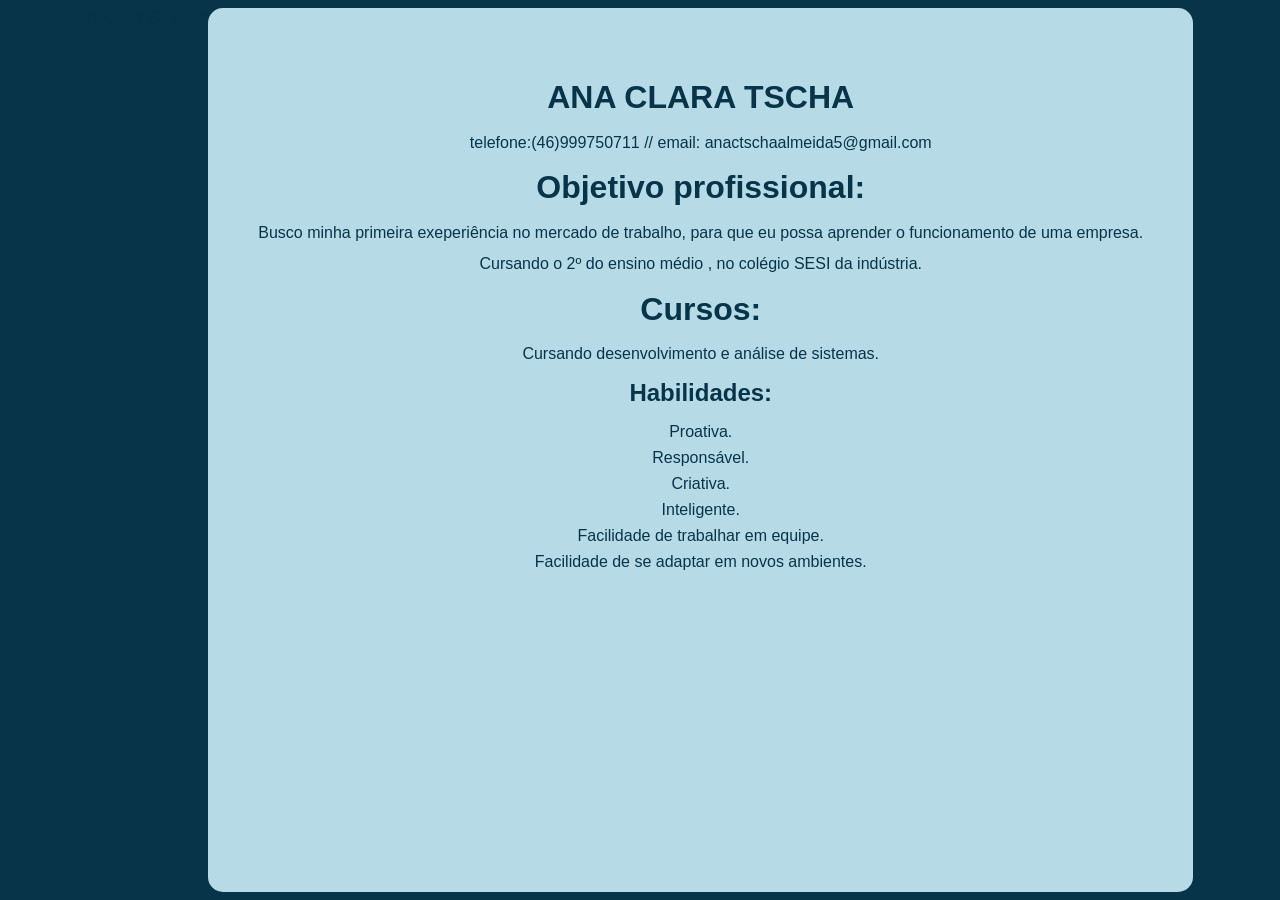
<file: HTML CSS - Curriculo/Curriculo.html>
!DOCTYPE html>
<html lang="en">
<head>
    <meta charset="UTF-8">
    <meta name="viewport" content="width=device-width, initial-scale=1.0">
    <title>Document</title>
    <link rel="stylesheet" href="style.css">
</head>
<body>
    <div class="container">
    <div class="Titulo">
    <h1>ANA CLARA TSCHA</h1>
    <p>telefone:(46)999750711 // email: anactschaalmeida5@gmail.com</p>
    </div>
    <div class="objetivo">
        <h1>Objetivo profissional:</h1>
        <p>Busco minha primeira exeperiência no mercado de trabalho, para que eu possa aprender o funcionamento de uma empresa.</p>
    </div>
    <div class="formacao">
        <h1></h1>
        <p>Cursando o 2º do ensino médio , no colégio SESI da indústria.</p>
        <p></p>
    </div>
    <div class="cursos">
        <h1>Cursos: </h1>
        <p>Cursando desenvolvimento e análise de sistemas.</p>
    </div>
    <div class="hailidades">
        <h2>Habilidades:</h1>
        
            <p>Proativa.</p>
            <p>Responsável.</p>
            <p>Criativa.</p>
            <p>Inteligente.</p>
            <p>Facilidade de trabalhar em equipe.</p>
            <p>Facilidade de se adaptar em novos ambientes.</p>
        
    </div>
</div>
</div>
</body>
</html>
</file>
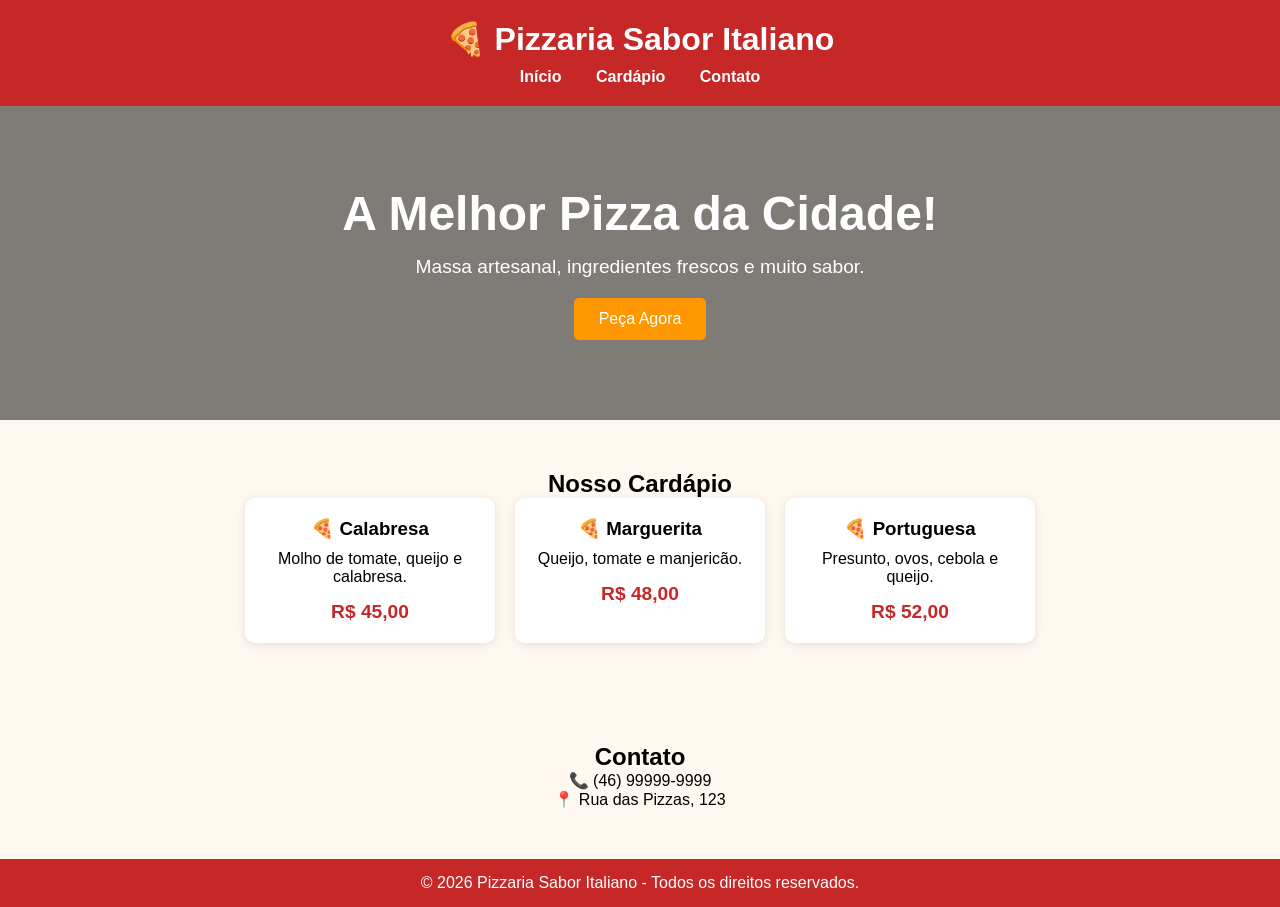
<file: HTML CSS - Pizza/Pizza.html>
<!DOCTYPE html>
<html lang="pt-BR">
<head>
    <meta charset="UTF-8">
    <meta name="viewport" content="width=device-width, initial-scale=1.0">
    <title>Pizzaria Sabor Italiano</title>
    <link rel="stylesheet" href="style.css">
</head>
<body>

    <header>
        <h1>🍕 Pizzaria Sabor Italiano</h1>
        <nav>
            <a href="#inicio">Início</a>
            <a href="#cardapio">Cardápio</a>
            <a href="#contato">Contato</a>
        </nav>
    </header>

    <section class="banner" id="inicio">
        <h2>A Melhor Pizza da Cidade!</h2>
        <p>Massa artesanal, ingredientes frescos e muito sabor.</p>
        <button>Peça Agora</button>
    </section>

    <section id="cardapio">
        <h2>Nosso Cardápio</h2>

        <div class="pizzas">
            <div class="pizza">
                <h3>🍕 Calabresa</h3>
                <p>Molho de tomate, queijo e calabresa.</p>
                <span>R$ 45,00</span>
            </div>

            <div class="pizza">
                <h3>🍕 Marguerita</h3>
                <p>Queijo, tomate e manjericão.</p>
                <span>R$ 48,00</span>
            </div>

            <div class="pizza">
                <h3>🍕 Portuguesa</h3>
                <p>Presunto, ovos, cebola e queijo.</p>
                <span>R$ 52,00</span>
            </div>
        </div>
    </section>

    <section id="contato">
        <h2>Contato</h2>
        <p>📞 (46) 99999-9999</p>
        <p>📍 Rua das Pizzas, 123</p>
    </section>

    <footer>
        <p>&copy; 2026 Pizzaria Sabor Italiano - Todos os direitos reservados.</p>
    </footer>

</body>
</html>
</file>
<file: HTML CSS - Curriculo/style.css>
body {
    color: rgb(7, 52, 73);
    display: flex;
    justify-content: center;
    background-color:  rgb(7, 52, 73);
}

.container {
    font-family: Impact, Haettenschweiler, 'Arial Narrow Bold', sans-serif;
    background-color: rgb(183, 219, 230);
    text-align: center;
    border: 20px;
    padding: 50px;
    border-radius: 15px;
}

p{
    font-family: Arial, Helvetica, sans-serif;
    line-height: 10px;

}
</file>
<file: HTML CSS - Pizza/style.css>
*{
    margin: 0;
    padding: 0;
    box-sizing: border-box;
    font-family: Arial, sans-serif;
}

body{
    background-color: #fff8f0;
}

header{
    background-color: #c62828;
    color: white;
    padding: 20px;
    text-align: center;
}

nav{
    margin-top: 10px;
}

nav a{
    color: white;
    text-decoration: none;
    margin: 0 15px;
    font-weight: bold;
}

.banner{
    text-align: center;
    padding: 80px 20px;
    background: linear-gradient(rgba(0,0,0,0.5),
    rgba(0,0,0,0.5)),
    url('https://images.unsplash.com/photo-1513104890138-7c749659a591');
    background-size: cover;
    background-position: center;
    color: white;
}

.banner h2{
    font-size: 3rem;
    margin-bottom: 15px;
}

.banner p{
    font-size: 1.2rem;
    margin-bottom: 20px;
}

.banner button{
    padding: 12px 25px;
    border: none;
    background-color: #ff9800;
    color: white;
    font-size: 1rem;
    border-radius: 5px;
    cursor: pointer;
}

.banner button:hover{
    background-color: #e68900;
}

section{
    padding: 50px 20px;
    text-align: center;
}

.pizzas{
    display: flex;
    justify-content: center;
    gap: 20px;
    flex-wrap: wrap;
}

.pizza{
    background: white;
    padding: 20px;
    width: 250px;
    border-radius: 10px;
    box-shadow: 0 2px 10px rgba(0,0,0,0.1);
}

.pizza h3{
    margin-bottom: 10px;
}

.pizza p{
    margin-bottom: 15px;
}

.pizza span{
    color: #c62828;
    font-weight: bold;
    font-size: 1.2rem;
}

footer{
    background-color: #c62828;
    color: white;
    text-align: center;
    padding: 15px;
}
</file>
